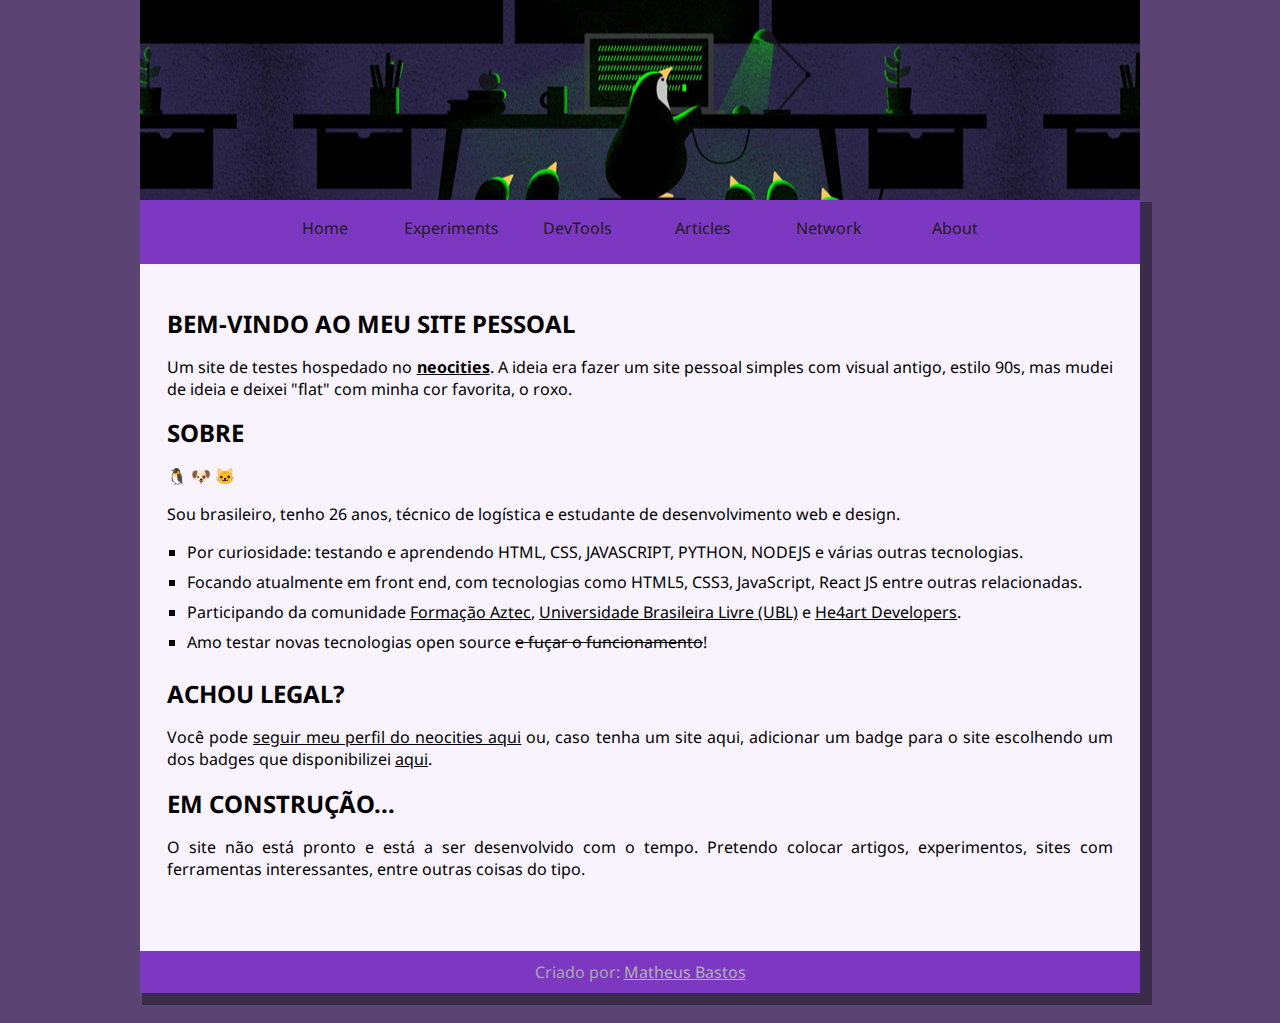
<file: site/index.html>
<!DOCTYPE html>
<html>
  <head>
    <meta charset="UTF-8">
    <meta name="viewport" content="width=device-width, initial-scale=1.0">
    <title>MB_Lithium - Welcome!</title>
    <link href="./styles/style.css" rel="stylesheet" type="text/css" media="all">
    <link href='http://fonts.googleapis.com/css?family=Noto+Sans:400,700,400,italic,700,italic&subset=latin,latin-ext' rel='stylesheet' type='text/css'>
    <link rel="shortcut icon" href="./img/icon.ico" type="image/x-icon">
    <script src="./scripts/lib/showdown.min.js" defer></script>
    <script src="./scripts/script.js" defer></script>
    <script src="./scripts/rickroll.js" defer></script>
  </head>
  <body>
    <header>
        
    </header>
    <main>
        <a name="up"></a>
        <nav>
            <div class="m_item">
                <a href="#inicio">Home</a>
            </div>
            <div class="m_item">
                <a href="./pages/experiments.html">Experiments</a>
            </div>
            <div class="m_item">
                <a href="./pages/devtools.html">DevTools</a>
            </div>
            <div class="m_item">
                <a href="./pages/articles.html">Articles</a>
            </div>
            <div class="m_item">
                <a href="./pages/network.html">Network</a>
            </div>
            <div class="m_item">
                <a href="./pages/about.html">About</a>
            </div>
        </nav>
        
        <section>
            <article id="principal">
                <h1>Bem-vindo ao meu site pessoal</h1>
                <p>
                    Um site de testes hospedado no <strong><a href="https://neocities.org" target="_blank">neocities</a></strong>. A ideia era fazer um site pessoal simples com visual antigo, estilo 90s, mas mudei de ideia e deixei "flat" com minha cor favorita, o roxo.
                </p>
                <h1>Sobre</h1>
                <p id="psobre">
                    <p>
                        &#128039; &#128054; &#128049; 
                    </p>
                    <p id="psobreApr">
                        Sou brasileiro, tenho #minha_idade anos, técnico de logística e estudante de desenvolvimento web e design.
                    </p>
                    <ul>
                        <li>
                             Por curiosidade: testando e aprendendo HTML, CSS, JAVASCRIPT, PYTHON, NODEJS e várias outras tecnologias.
                        </li>
                        <li>
                             Focando atualmente em front end, com tecnologias como HTML5, CSS3, JavaScript, React JS entre outras relacionadas.
                        </li>
                        <li>
                            Participando da comunidade <a href="https://formacao.aztecweb.net/" target="_blank">Formação Aztec</a>, <a href="https://github.com/Universidade-Livre/ciencia-da-computacao" target="_blank">Universidade Brasileira Livre (UBL)</a> e <a href="https://heartdevs.com/" target="_blank">He4art Developers</a>.
                        </li>
                        <li>
                            Amo testar novas tecnologias open source <s>e fuçar o funcionamento</s>!
                        </li>
                    </ul>
                </p> 

                <!-- Oh não, você descobriu o Rick Roll! -->
                <div id="hiddenRick"></div>

                <h1>Achou legal?</h1>
                <p>Você pode <a href="https://neocities.org/site/mblithium" target="_blank">seguir meu perfil do neocities aqui</a> ou, caso tenha um site aqui, adicionar um badge para o site escolhendo um dos badges que disponibilizei <a href="./pages/about.html#base-divulgacao">aqui</a>.</p>

                <h1>Em construção...</h1>
                <p>O site não está pronto e está a ser desenvolvido com o tempo. Pretendo colocar artigos, experimentos, sites com ferramentas interessantes, entre outras coisas do tipo.</p>

                
            </article>
        </section>
        <footer>
            <span>Criado por: <a href="https://github.com/mblithium" title="Matheus Bastos - Clique para abrir meu github!" target="_blank">Matheus Bastos</a></span>
        </footer>

        
    </main>
  </body>
</html>
</file>
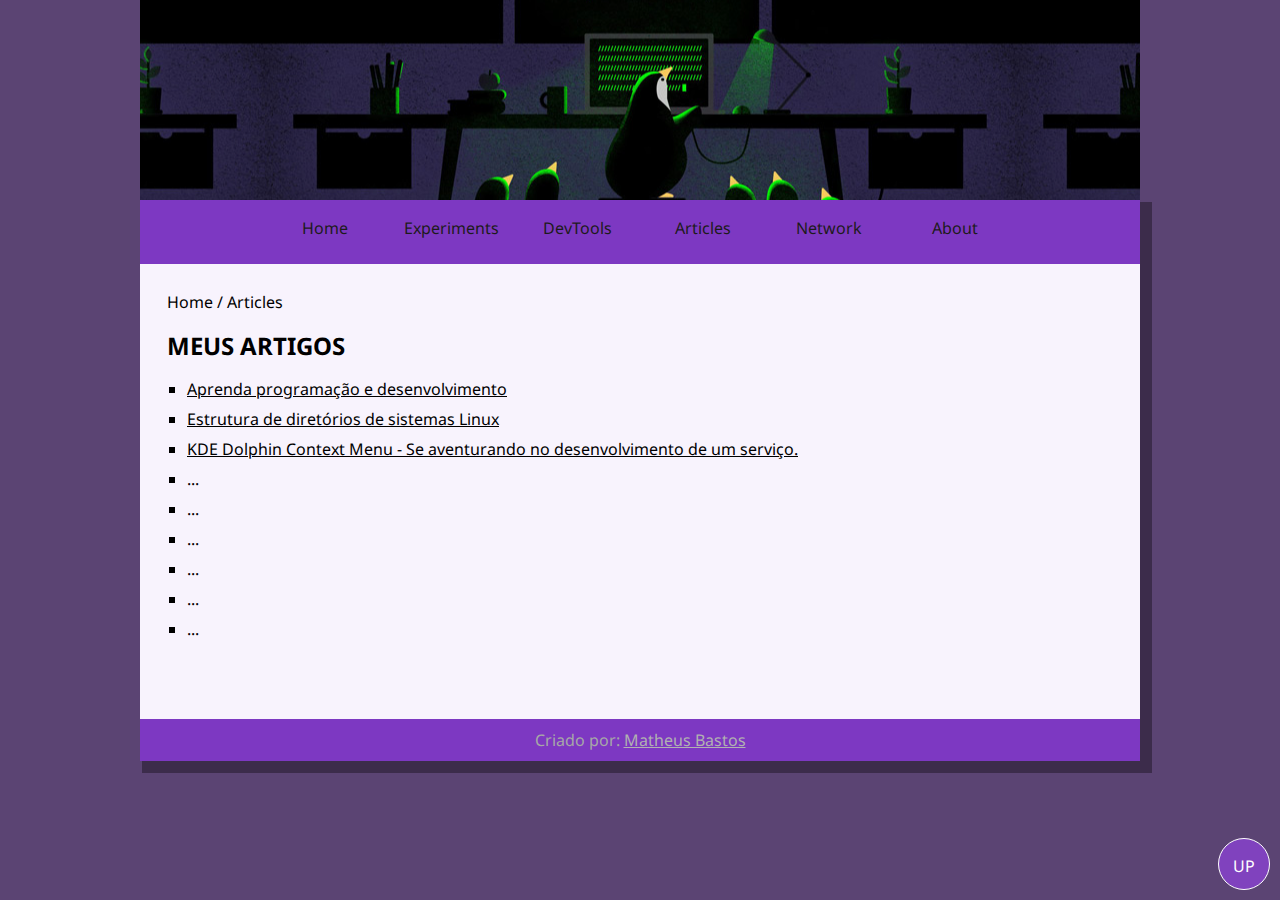
<file: site/pages/articles.html>
<!DOCTYPE html>
<html>
  <head>
    <meta charset="UTF-8">
    <meta name="viewport" content="width=device-width, initial-scale=1.0">
    <title>MB_Lithium - Welcome!</title>
    <link href="../styles/style.css" rel="stylesheet" type="text/css" media="all">
    <link href='http://fonts.googleapis.com/css?family=Noto+Sans:400,700,400,italic,700,italic&subset=latin,latin-ext' rel='stylesheet' type='text/css'>
    <link rel="shortcut icon" href="../img/icon.ico" type="image/x-icon">
  </head>
  <body>
    <header>
        
    </header>
    <a name="up"></a>
    <main>
        <nav>
            <div class="m_item">
                <a href="../index.html">Home</a>
            </div>
            <div class="m_item">
                <a href="./experiments.html">Experiments</a>
            </div>
            <div class="m_item">
                <a href="./devtools.html">DevTools</a>
            </div>
            <div class="m_item">
                <a href="#">Articles</a>
            </div>
            <div class="m_item">
                <a href="./network.html">Network</a>
            </div>
            <div class="m_item">
                <a href="./about.html">About</a>
            </div>
        </nav>
        <section>
            <div id="index-path">Home / Articles </div>
            <article id="artigos">
                <h1>Meus artigos</h1>
                <ul>
                    <li><a href="./posts/where-learn-dev.html">Aprenda programação e desenvolvimento</a></li>
                    <li><a href="./posts/linux-system-path.html">Estrutura de diretórios de sistemas Linux</a></li>
                    <li><a href="./posts/kde-plasma-dolphin-context-menu-howto.html">KDE Dolphin Context Menu - Se aventurando no desenvolvimento de um serviço.</a></li>
                    <li>...</li>
                    <li>...</li>
                    <li>...</li>
                    <li>...</li>
                    <li>...</li>
                    <li>...</li>
                </ul>
            </article>
        </section>
        <footer>
            <span>Criado por: <a href="https://github.com/mblithium" title="Matheus Bastos - Clique para abrir meu github!" target="_blank">Matheus Bastos</a></span>
        </footer>

        
    </main>  
    <div id="back-to-top-btn">
        <p><a href="#up" title="Back to up">UP</a></p>
    </div>
  </body>
</html>
</file>
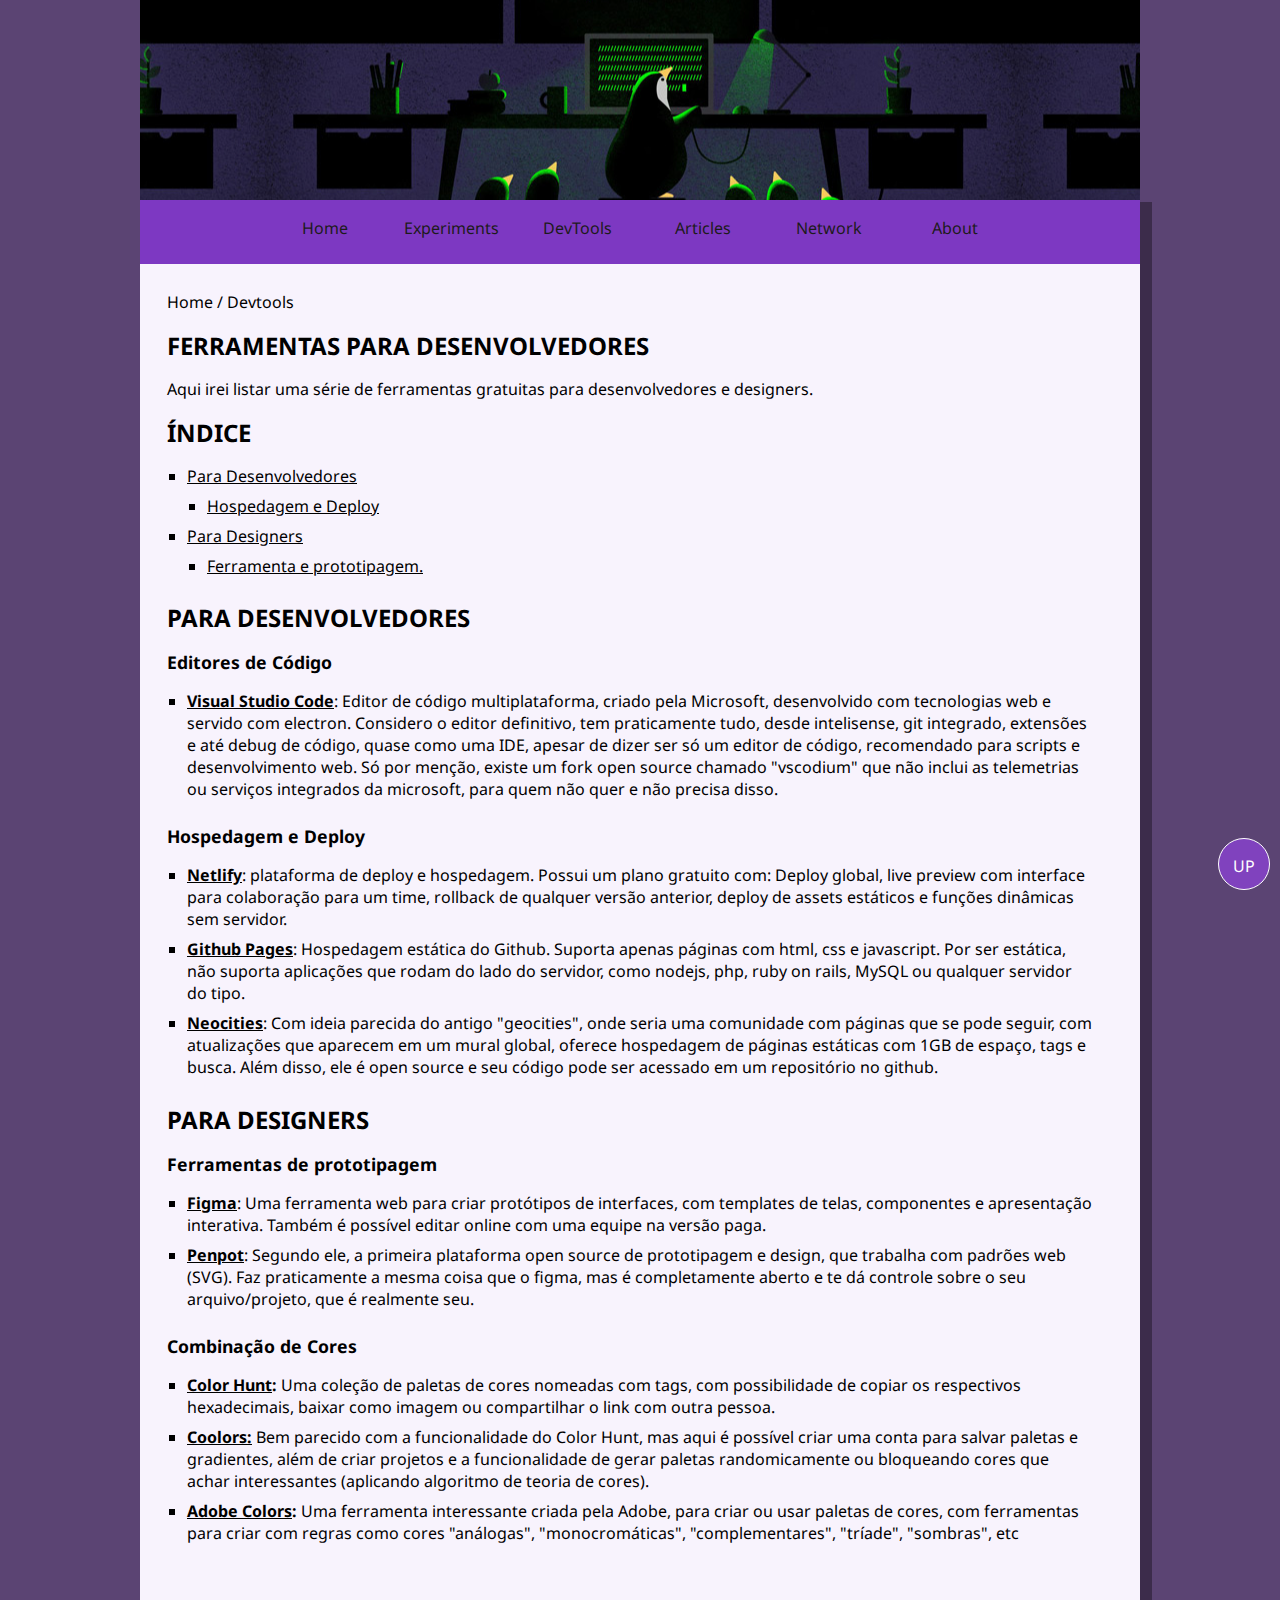
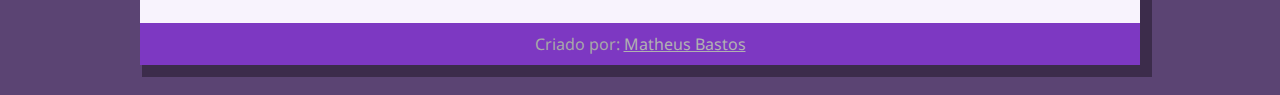
<file: site/pages/devtools.html>
<!DOCTYPE html>
<html>
  <head>
    <meta charset="UTF-8">
    <meta name="viewport" content="width=device-width, initial-scale=1.0">
    <title>MB_Lithium - Welcome!</title>
    <link href="../styles/style.css" rel="stylesheet" type="text/css" media="all">
    <link href='http://fonts.googleapis.com/css?family=Noto+Sans:400,700,400,italic,700,italic&subset=latin,latin-ext' rel='stylesheet' type='text/css'>
    <link rel="shortcut icon" href="../img/icon.ico" type="image/x-icon">
  </head>
  <body>
    <header>
        
    </header>
    <main>
        <a name="up"></a>
        <nav>
            <div class="m_item">
                <a href="../index.html">Home</a>
            </div>
            <div class="m_item">
                <a href="./experiments.html">Experiments</a>
            </div>
            <div class="m_item">
                <a href="#">DevTools</a>
            </div>
            <div class="m_item">
                <a href="./articles.html">Articles</a>
            </div>
            <div class="m_item">
                <a href="./network.html">Network</a>
            </div>
            <div class="m_item">
                <a href="./about.html">About</a>
            </div>
        </nav>
        <section>
            <div id="index-path">Home / Devtools </div>
            <article id="devtools">
                <h1>Ferramentas para desenvolvedores</h1>
                <p>Aqui irei listar uma série de ferramentas gratuitas para desenvolvedores e designers.</p>
                <h1>Índice</h1>
                <ul>
                    <li><a href="#ParaDevs">Para Desenvolvedores</a></li>
                        <ul>
                            <li>
                                <a href="#ParaDevs_Host_Deploy">Hospedagem e Deploy</a>
                            </li>
                        </ul>
                    <li><a href="#ParaDesigners">Para Designers</a></li>
                        <ul>
                            <li><a href="#ParaDesigners_ProtipTools">Ferramenta e prototipagem.</a></li>
                        </ul>
                </ul>

                <a name="ParaDevs"></a>
                <h1>Para desenvolvedores</h1>

                <a name="ParaDevs_Code_Editor"></a>
                <h2>Editores de Código</h2>
                <ul>
                    <li><strong><a href="https://code.visualstudio.com/" target="_blank">Visual Studio Code</a></strong>: Editor de código multiplataforma, criado pela Microsoft, desenvolvido com tecnologias web e servido com electron. Considero o editor definitivo, tem praticamente tudo, desde intelisense, git integrado, extensões e até debug de código, quase como uma IDE, apesar de dizer ser só um editor de código, recomendado para scripts e desenvolvimento web. Só por menção, existe um fork open source chamado "vscodium" que não inclui as telemetrias ou serviços integrados da microsoft, para quem não quer e não precisa disso.</li>
                </ul>

                <a name="ParaDevs_Host_Deploy"></a>
                <h2>Hospedagem e Deploy</h2>
                <ul>
                    <li><strong><a href="https://www.netlify.com/" target="_blank">Netlify</a></strong>: plataforma de deploy e hospedagem. Possui um plano gratuito com: Deploy global, live preview com interface para colaboração para um time, rollback de qualquer versão anterior, deploy de assets estáticos e funções dinâmicas sem servidor.</li>
                    <li><strong><a href="https://pages.github.com/" target="_blank">Github Pages</a></strong>: Hospedagem estática do Github. Suporta apenas páginas com html, css e javascript. Por ser estática, não suporta aplicações que rodam do lado do servidor, como nodejs, php, ruby on rails, MySQL ou qualquer servidor do tipo.</li>
                    <li><strong><a href="https://neocities.org/" target="_blank">Neocities</a></strong>: Com ideia parecida do antigo "geocities", onde seria uma comunidade com páginas que se pode seguir, com atualizações que aparecem em um mural global, oferece hospedagem de páginas estáticas com 1GB de espaço, tags e busca. Além disso, ele é open source e seu código pode ser acessado em um repositório no github.</li>
                </ul>

                <a name="ParaDesigners"></a>
                <h1>Para Designers</h1>

                <a name="ParaDesigners_ProtipTools"></a>
                <h2>Ferramentas de prototipagem</h2>
                <ul>
                    <li><strong><a href="https://www.figma.com/" target="_blank">Figma</a></strong>: Uma ferramenta web para criar protótipos de interfaces, com templates de telas, componentes e apresentação interativa. Também é possível editar online com uma equipe na versão paga.</li>
                    <li><strong><a href="https://penpot.app/" target="_blank">Penpot</a></strong>: Segundo ele, a primeira plataforma open source de prototipagem e design, que trabalha com padrões web (SVG). Faz praticamente a mesma coisa que o figma, mas é completamente aberto e te dá controle sobre o seu arquivo/projeto, que é realmente seu.</li>
                </ul>
                <h2>Combinação de Cores</h2>
                <ul>
                    <li><strong><a href="https://colorhunt.co/" target="_blank">Color Hunt</a>:</strong> Uma coleção de paletas de cores nomeadas com tags, com possibilidade de copiar os respectivos hexadecimais, baixar como imagem ou compartilhar o link com outra pessoa.</li>
                    <li><strong><a href="https://coolors.co/" target="_blank">Coolors:</a></strong> Bem parecido com a funcionalidade do Color Hunt, mas aqui é possível criar uma conta para salvar paletas e gradientes, além de criar projetos e a funcionalidade de gerar paletas randomicamente ou bloqueando cores que achar interessantes (aplicando algoritmo de teoria de cores).</li>
                    <li><strong><a href="https://color.adobe.com/pt/explore" target="_blank">Adobe Colors</a>:</strong> Uma ferramenta interessante criada pela Adobe,  para criar ou usar paletas de cores, com ferramentas para criar com regras como cores "análogas", "monocromáticas", "complementares", "tríade", "sombras", etc </li>
                </ul>
            </article>
        </section>
        <footer>
            <span>Criado por: <a href="https://github.com/mblithium" title="Matheus Bastos - Clique para abrir meu github!" target="_blank">Matheus Bastos</a></span>
        </footer>

        
    </main>  
    
    <div id="back-to-top-btn">
        <p><a href="#up" title="Back to up">UP</a></p>
    </div>
  </body>
</html>
</file>
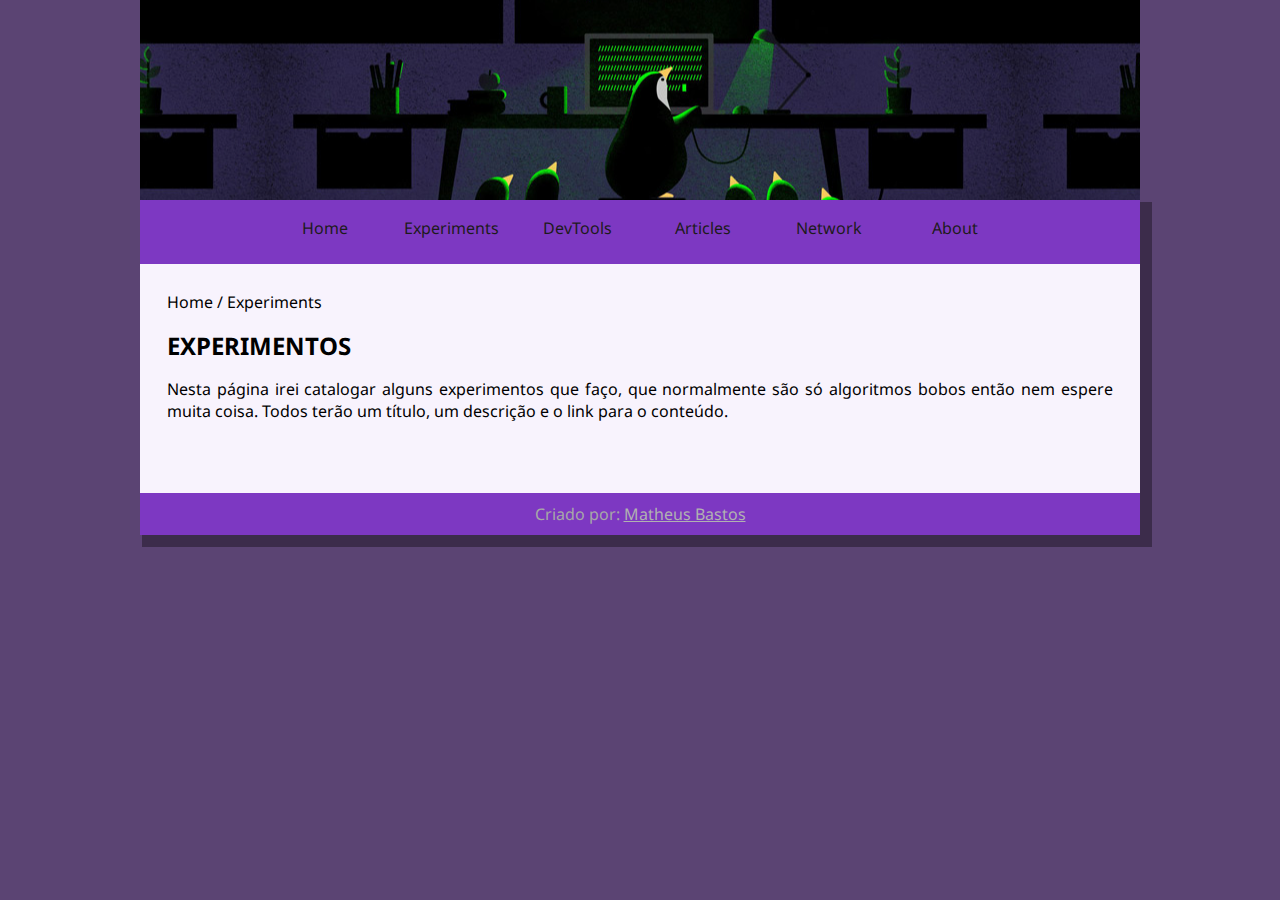
<file: site/pages/experiments.html>
<!DOCTYPE html>
<html>
  <head>
    <meta charset="UTF-8">
    <meta name="viewport" content="width=device-width, initial-scale=1.0">
    <title>MB_Lithium - About</title>
    <link href="../styles/style.css" rel="stylesheet" type="text/css" media="all">
    <link href='http://fonts.googleapis.com/css?family=Noto+Sans:400,700,400,italic,700,italic&subset=latin,latin-ext' rel='stylesheet' type='text/css'>
    <link rel="shortcut icon" href="../img/icon.ico" type="image/x-icon">
  </head>
  <body>
    <header>
        
    </header>
    <main>
        <nav>
            <div class="m_item">
                <a href="../index.html">Home</a>
            </div>
            <div class="m_item">
                <a href="#">Experiments</a>
            </div>
            <div class="m_item">
                <a href="./devtools.html">DevTools</a>
            </div>
            <div class="m_item">
                <a href="./articles.html">Articles</a>
            </div>
            <div class="m_item">
                <a href="./network.html">Network</a>
            </div>
            <div class="m_item">
                <a href="./about.html">About</a>
            </div>
        </nav>
        <section>
            <div id="index-path">Home / Experiments </div>
            <article id="artigos">
                <h1>Experimentos</h1>
                <p>Nesta página irei catalogar alguns experimentos que faço, que normalmente são só algoritmos bobos então nem espere muita coisa. Todos terão um título, um descrição e o link para o conteúdo.</p>
            </article>
        </section>
        <footer>
            <span>Criado por: <a href="https://github.com/mblithium" title="Matheus Bastos - Clique para abrir meu github!" target="_blank">Matheus Bastos</a></span>
        </footer>

        
    </main>  
    
  </body>
</html>
</file>
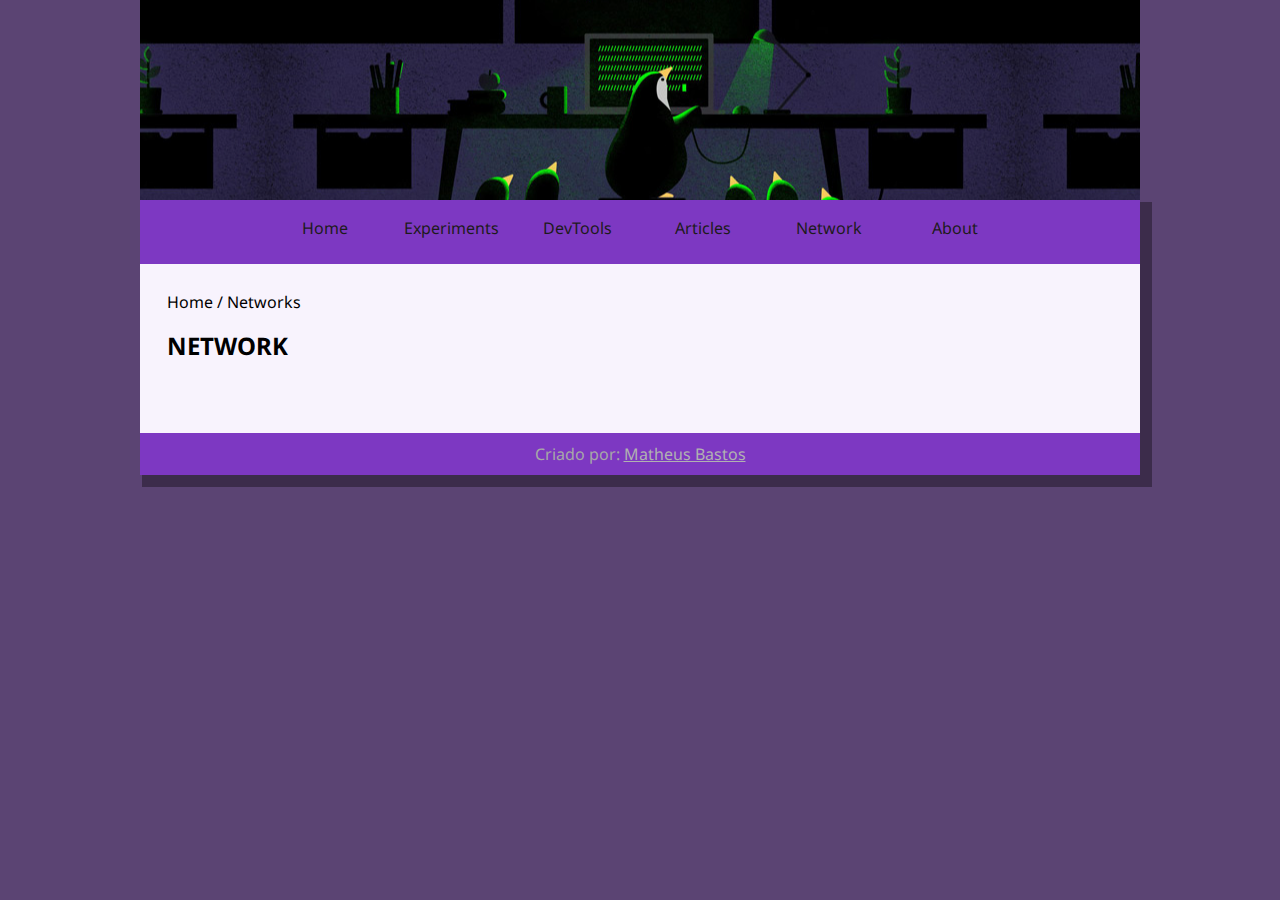
<file: site/pages/network.html>
<!DOCTYPE html>
<html>
  <head>
    <meta charset="UTF-8">
    <meta name="viewport" content="width=device-width, initial-scale=1.0">
    <title>MB_Lithium - Welcome!</title>
    <link href="../styles/style.css" rel="stylesheet" type="text/css" media="all">
    <link href='http://fonts.googleapis.com/css?family=Noto+Sans:400,700,400,italic,700,italic&subset=latin,latin-ext' rel='stylesheet' type='text/css'>
    <link rel="shortcut icon" href="../img/icon.ico" type="image/x-icon">
  </head>
  <body>
    <header>
        
    </header>
    <main>
        <nav>
            <div class="m_item">
                <a href="../index.html">Home</a>
            </div>
            <div class="m_item">
                <a href="./experiments.html">Experiments</a>
            </div>
            <div class="m_item">
                <a href="./devtools.html">DevTools</a>
            </div>
            <div class="m_item">
                <a href="./articles.html">Articles</a>
            </div>
            <div class="m_item">
                <a href="#">Network</a>
            </div>
            <div class="m_item">
                <a href="./about.html">About</a>
            </div>
        </nav>
        <section>
            <div id="index-path">Home / Networks </div>
            <article id="devtools">
                <h1>Network</h1>
            </article>
        </section>
        <footer>
            <span>Criado por: <a href="https://github.com/mblithium" title="Matheus Bastos - Clique para abrir meu github!" target="_blank">Matheus Bastos</a></span>
        </footer>

        
    </main>  
    
  </body>
</html>
</file>
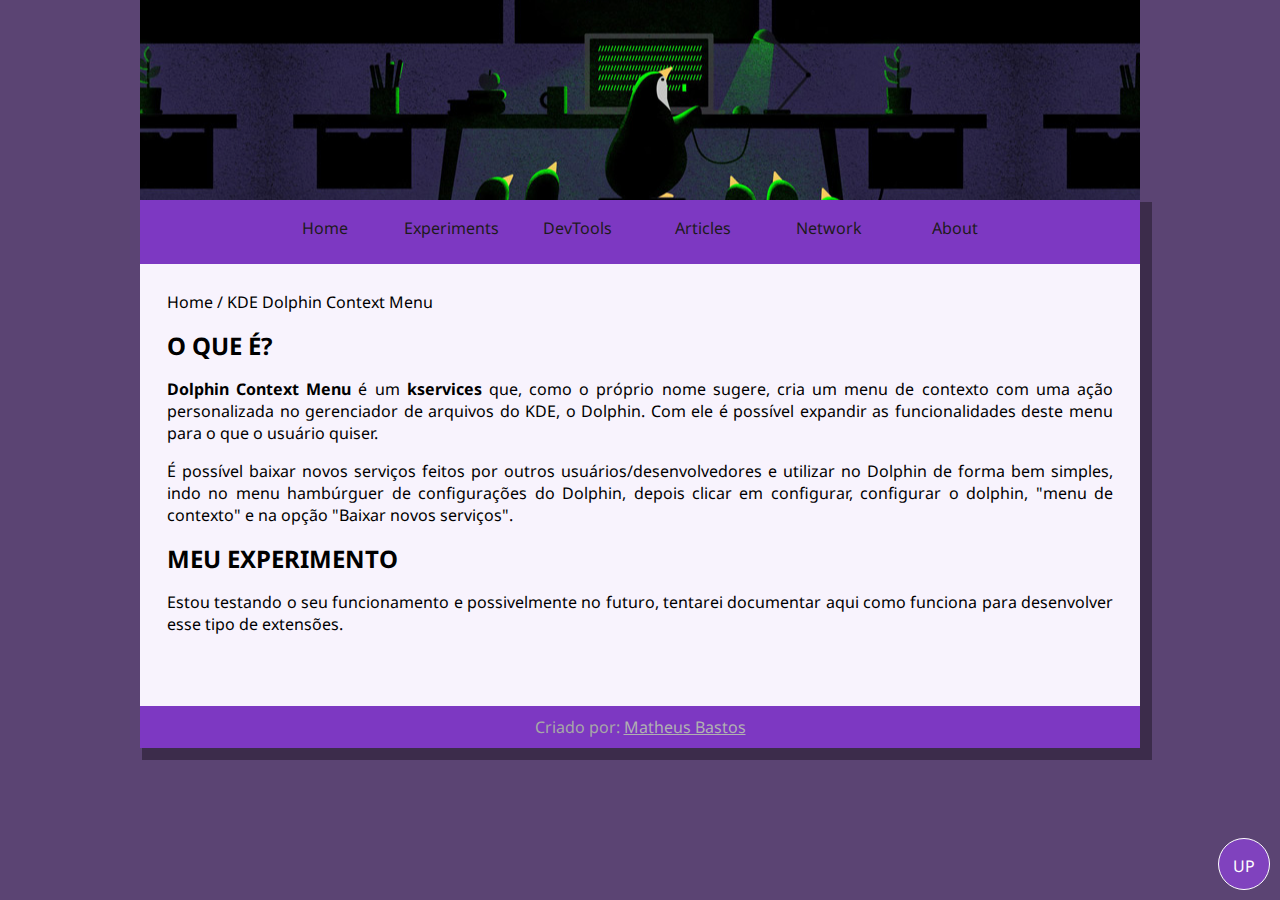
<file: site/pages/posts/kde-plasma-dolphin-context-menu-howto.html>
<!DOCTYPE html>
<html>
  <head>
    <meta charset="UTF-8">
    <meta name="viewport" content="width=device-width, initial-scale=1.0">
    <title>MB_Lithium</title>
    <link href="../../styles/style.css" rel="stylesheet" type="text/css" media="all">
    <link href='http://fonts.googleapis.com/css?family=Noto+Sans:400,700,400,italic,700,italic&subset=latin,latin-ext' rel='stylesheet' type='text/css'>
    <link rel="shortcut icon" href="../../img/icon.ico" type="image/x-icon">
  </head>
  <body>
    <header>
        
    </header>
    <main>
        <a name="up"></a>
        <nav>
            <div class="m_item">
                <a href="../../index.html">Home</a>
            </div>
            <div class="m_item">
                <a href="../experiments.html">Experiments</a>
            </div>
            <div class="m_item">
                <a href="../devtools.html">DevTools</a>
            </div>
            <div class="m_item">
                <a href="../articles.html">Articles</a>
            </div>
            <div class="m_item">
                <a href="../network.html">Network</a>
            </div>
            <div class="m_item">
                <a href="../about.html">About</a>
            </div>
        </nav>
        <section>
            <div id="index-path">Home / KDE Dolphin Context Menu </div>
            <article id="artigos">
                <h1>O que é?</h1>
                <p><strong>Dolphin Context Menu</strong> é um <strong>kservices</strong> que, como o próprio nome sugere, cria um menu de contexto com uma ação personalizada no gerenciador de arquivos do KDE, o Dolphin. Com ele é possível expandir as funcionalidades deste menu para o que o usuário quiser.</p>
                <p>É possível baixar novos serviços feitos por outros usuários/desenvolvedores e utilizar no Dolphin de forma bem simples, indo no menu hambúrguer de configurações do Dolphin, depois clicar em configurar, configurar o dolphin, "menu de contexto" e na opção "Baixar novos serviços".</p>
                <h1>Meu experimento</h1>
                <p>Estou testando o seu funcionamento e possivelmente no futuro, tentarei documentar aqui como funciona para desenvolver esse tipo de extensões.</p>

            </article>
        </section>
        <footer>
            <span>Criado por: <a href="https://github.com/mblithium" title="Matheus Bastos - Clique para abrir meu github!" target="_blank">Matheus Bastos</a></span>
        </footer>

        
    </main>  

    <div id="back-to-top-btn">
        <p><a href="#up" title="Back to up">UP</a></p>
    </div>
  </body>
</html>
</file>
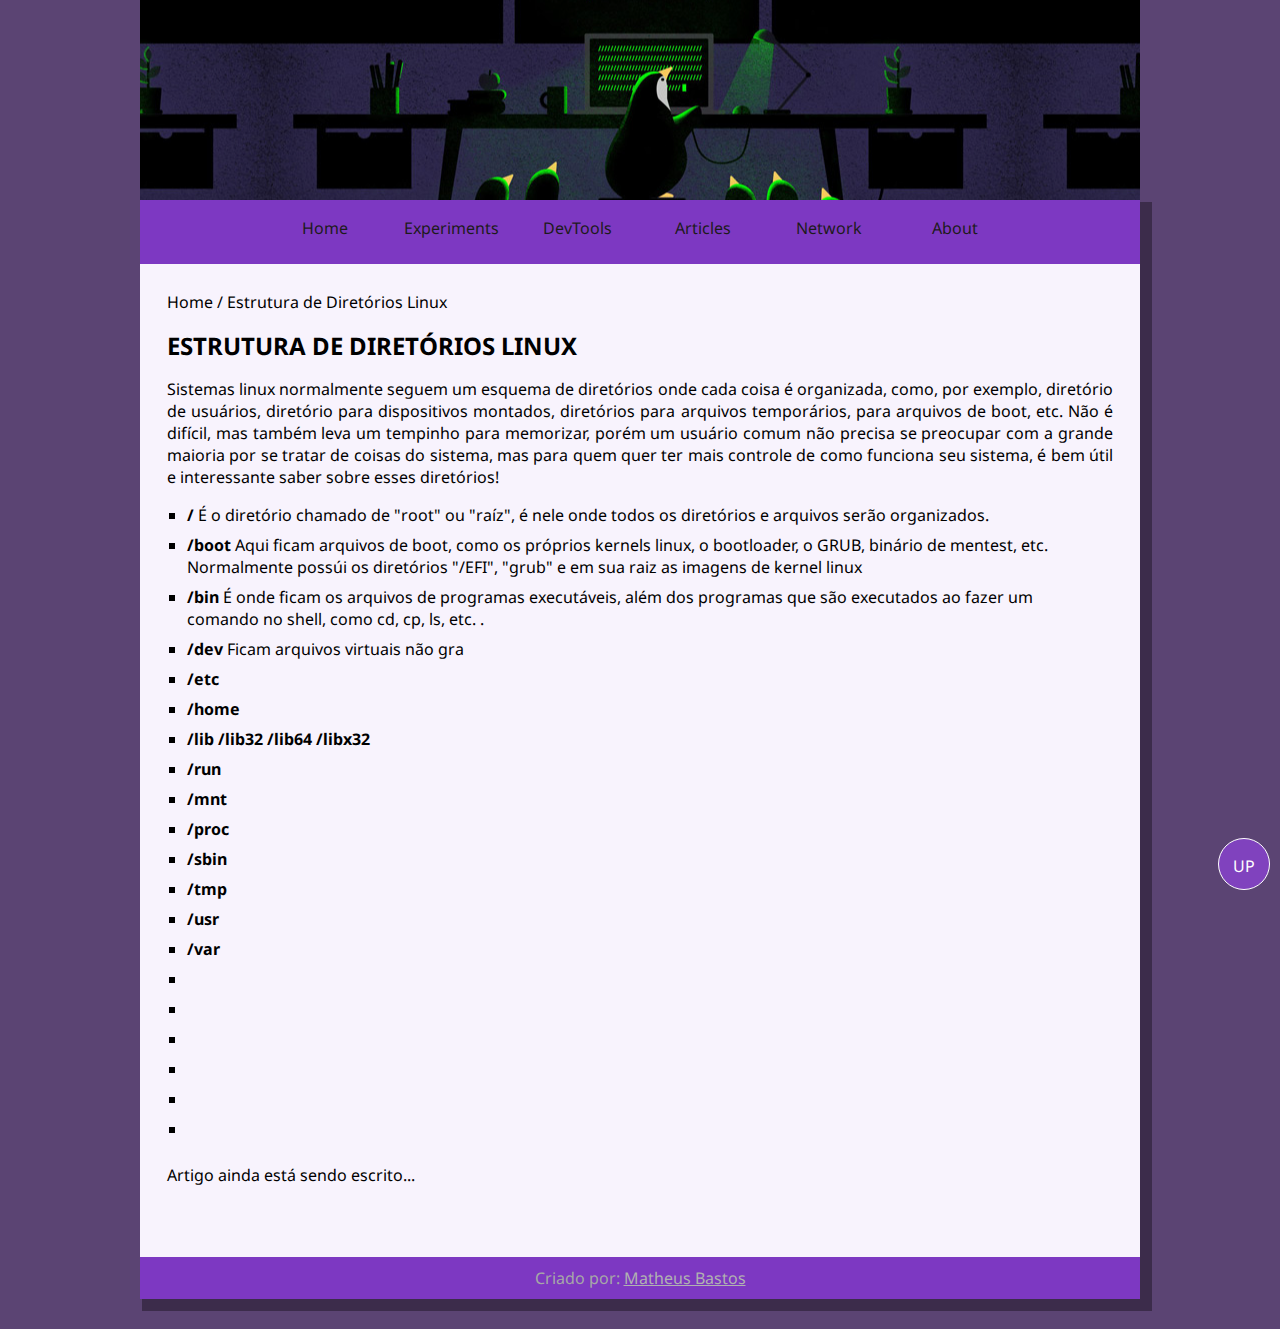
<file: site/pages/posts/linux-system-path.html>
<!DOCTYPE html>
<html>
  <head>
    <meta charset="UTF-8">
    <meta name="viewport" content="width=device-width, initial-scale=1.0">
    <title>MB_Lithium</title>
    <link href="../../styles/style.css" rel="stylesheet" type="text/css" media="all">
    <link href='http://fonts.googleapis.com/css?family=Noto+Sans:400,700,400,italic,700,italic&subset=latin,latin-ext' rel='stylesheet' type='text/css'>
    <link rel="shortcut icon" href="../../img/icon.ico" type="image/x-icon">
  </head>
  <body>
    <header>
        
    </header>
    <main>
        <a name="up"></a>
        <nav>
            <div class="m_item">
                <a href="../../index.html">Home</a>
            </div>
            <div class="m_item">
                <a href="../experiments.html">Experiments</a>
            </div>
            <div class="m_item">
                <a href="../devtools.html">DevTools</a>
            </div>
            <div class="m_item">
                <a href="../articles.html">Articles</a>
            </div>
            <div class="m_item">
                <a href="../network.html">Network</a>
            </div>
            <div class="m_item">
                <a href="../about.html">About</a>
            </div>
        </nav>
        <section>
            <div id="index-path">Home / Estrutura de Diretórios Linux</div>
            <article id="artigos">
                <h1>Estrutura de Diretórios Linux</h1>
                <p>Sistemas linux normalmente seguem um esquema de diretórios onde cada coisa é organizada, como, por exemplo, diretório de usuários, diretório para dispositivos montados, diretórios para arquivos temporários, para arquivos de boot, etc. Não é difícil, mas também leva um tempinho para memorizar, porém um usuário comum não precisa se preocupar com a grande maioria por se tratar de coisas do sistema, mas para quem quer ter mais controle de como funciona seu sistema, é bem útil e interessante saber sobre esses diretórios!</p>
                <ul>
                    <li><strong>/ </strong> É o diretório chamado de "root" ou "raíz", é nele onde todos os diretórios e arquivos serão organizados.</li>
                    <li><strong>/boot</strong> Aqui ficam arquivos de boot, como os próprios kernels linux, o bootloader, o GRUB, binário de mentest, etc. Normalmente possúi os diretórios "/EFI", "grub" e em sua raiz as imagens de kernel linux</li>
                    <li><strong>/bin</strong> É onde ficam os arquivos de programas executáveis, além dos programas que são executados ao fazer um comando no shell, como cd, cp, ls, etc. .</li>
                    <li><strong>/dev</strong> Ficam arquivos virtuais não gra</li>
                    <li><strong>/etc</strong></li>
                    <li><strong>/home</strong></li>
                    <li><strong>/lib /lib32 /lib64 /libx32</strong></li>
                    <li><strong>/run</strong></li>
                    <li><strong>/mnt</strong></li>
                    <li><strong>/proc</strong></li>
                    <li><strong>/sbin</strong></li>
                    <li><strong>/tmp</strong></li>
                    <li><strong>/usr</strong></li>
                    <li><strong>/var</strong></li>
                    <li><strong></strong></li>
                    <li><strong></strong></li>
                    <li><strong></strong></li>
                    <li><strong></strong></li>
                    <li><strong></strong></li>
                    <li><strong></strong></li>
                </ul>
                <p>Artigo ainda está sendo escrito...</p>

            </article>
        </section>
        <footer>
            <span>Criado por: <a href="https://github.com/mblithium" title="Matheus Bastos - Clique para abrir meu github!" target="_blank">Matheus Bastos</a></span>
        </footer>

        
    </main>  

    <div id="back-to-top-btn">
        <p><a href="#up" title="Back to up">UP</a></p>
    </div>
  </body>
</html>
</file>
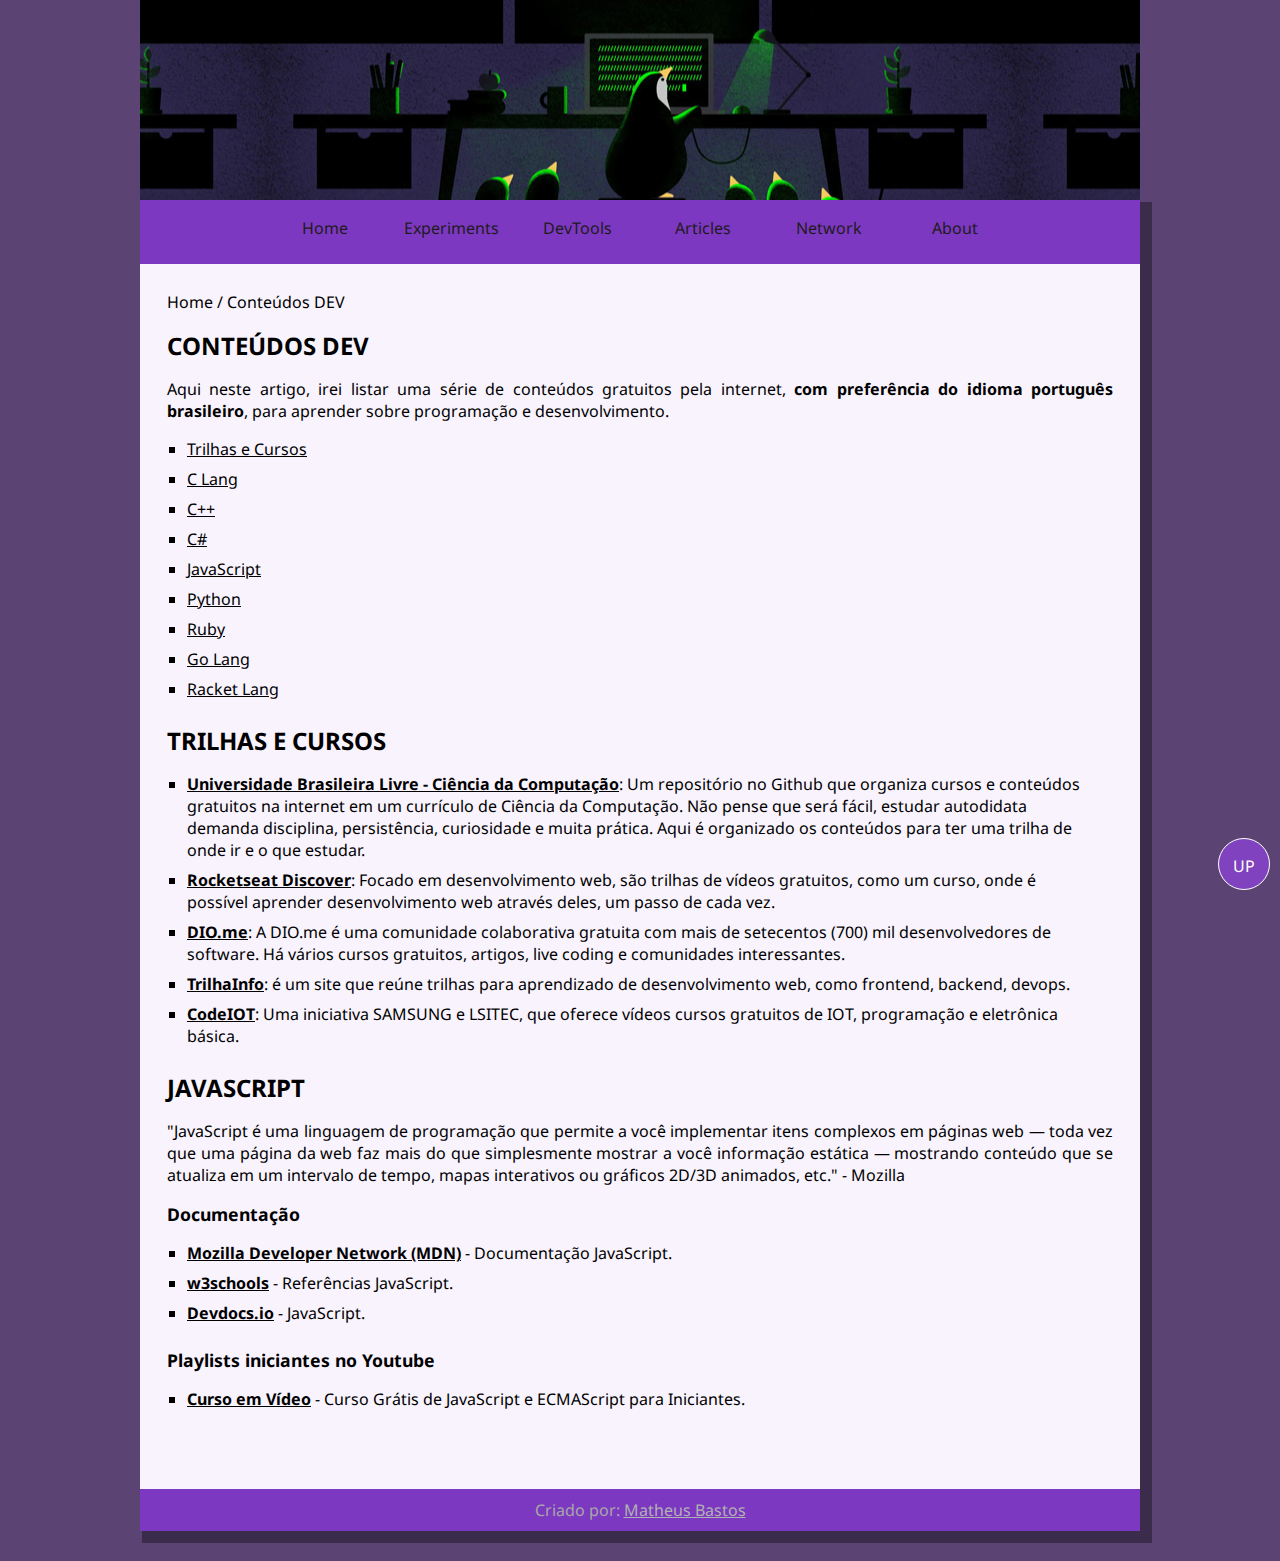
<file: site/pages/posts/where-learn-dev.html>
<!DOCTYPE html>
<html>
  <head>
    <meta charset="UTF-8">
    <meta name="viewport" content="width=device-width, initial-scale=1.0">
    <title>MB_Lithium</title>
    <link href="../../styles/style.css" rel="stylesheet" type="text/css" media="all">
    <link href='http://fonts.googleapis.com/css?family=Noto+Sans:400,700,400,italic,700,italic&subset=latin,latin-ext' rel='stylesheet' type='text/css'>
    <link rel="shortcut icon" href="../../img/icon.ico" type="image/x-icon">
  </head>
  <body>
    <header>
        
    </header>
    <main>
        <a name="up"></a>
        <nav>
            <div class="m_item">
                <a href="../../index.html">Home</a>
            </div>
            <div class="m_item">
                <a href="../experiments.html">Experiments</a>
            </div>
            <div class="m_item">
                <a href="../devtools.html">DevTools</a>
            </div>
            <div class="m_item">
                <a href="../articles.html">Articles</a>
            </div>
            <div class="m_item">
                <a href="../network.html">Network</a>
            </div>
            <div class="m_item">
                <a href="../about.html">About</a>
            </div>
        </nav>
        <section>
            <div id="index-path">Home / Conteúdos DEV </div>
            <article id="artigos">
                <h1>Conteúdos DEV</h1>
                <p>Aqui neste artigo, irei listar uma série de conteúdos gratuitos pela internet, <strong>com preferência do idioma português brasileiro</strong>, para aprender sobre programação e desenvolvimento.</p>

                <ul>
                    <li><a href="#TrilhasCursos">Trilhas e Cursos</a></li>
                    <li><a href="#C">C Lang</a></li>
                    <li><a href="#C++">C++</a></li>
                    <li><a href="#CSharp">C#</a></li>
                    <li><a href="#JS">JavaScript</a></li>
                    <li><a href="#Python">Python</a></li>
                    <li><a href="#Ruby">Ruby</a></li>
                    <li><a href="#GO">Go Lang</a></li>
                    <li><a href="#racket">Racket Lang</a></li>
                </ul>

                <a name="TrilhasCursos"></a>
                <h1>Trilhas e Cursos</h1>
                <ul>
                    <li><strong><a href="https://github.com/Universidade-Livre/ciencia-da-computacao" target="_blank">Universidade Brasileira Livre - Ciência da Computação</strong></a>: Um repositório no Github que organiza cursos e conteúdos gratuitos na internet em um currículo de Ciência da Computação. Não pense que será fácil, estudar autodidata demanda disciplina, persistência, curiosidade e muita prática. Aqui é organizado os conteúdos para ter uma trilha de onde ir e o que estudar.</li>
                    <li><a href="https://app.rocketseat.com.br/discover" target="_blank"><strong>Rocketseat Discover</strong></a>: Focado em desenvolvimento web, são trilhas de vídeos gratuitos, como um curso, onde é possível aprender desenvolvimento web através deles, um passo de cada vez.</li>
                    <li><strong><a href="https://dio.me">DIO.me</a></strong>: A DIO.me é uma comunidade colaborativa gratuita com mais de setecentos (700) mil desenvolvedores de software. Há vários cursos gratuitos, artigos, live coding e comunidades interessantes.</li>
                    <li><a href="https://www.trilha.info/" target="_blank"><strong>TrilhaInfo</strong></a>: é um site que reúne trilhas para aprendizado de desenvolvimento web, como frontend, backend, devops.</li>
                    <li><strong><a href="https://codeiot.org.br/">CodeIOT</a></strong>: Uma iniciativa SAMSUNG e LSITEC, que oferece vídeos cursos gratuitos de IOT, programação e eletrônica básica.</li>
                </ul>

                <a name="JS"></a>
                <h1>JavaScript</h1>
                <p>"JavaScript é uma linguagem de programação que permite a você implementar itens complexos em páginas web — toda vez que uma página da web faz mais do que simplesmente mostrar a você informação estática — mostrando conteúdo que se atualiza em um intervalo de tempo, mapas interativos ou gráficos 2D/3D animados, etc." - Mozilla</p>
                <h2>Documentação</h2>
                <ul>
                    <li><strong><a href="https://developer.mozilla.org/pt-BR/docs/Web/JavaScript">Mozilla Developer Network (MDN)</a></strong> - Documentação JavaScript.</li>
                    <li><strong><a href="https://www.w3schools.com/jsref/default.asp">w3schools</a></strong> - Referências JavaScript.</li>
                    <li><strong><a href="https://devdocs.io/javascript/">Devdocs.io</a></strong> - JavaScript.</li>
                </ul>
    
                <h2>Playlists iniciantes no Youtube</h2>
                <ul>
                    <li><strong><a href="https://www.youtube.com/watch?v=1-w1RfGIov4&list=PLHz_AreHm4dlsK3Nr9GVvXCbpQyHQl1o1">Curso em Vídeo</a></strong> - Curso Grátis de JavaScript e ECMAScript para Iniciantes.</li>
                </ul>
    
            </article>
        </section>
        <footer>
            <span>Criado por: <a href="https://github.com/mblithium" title="Matheus Bastos - Clique para abrir meu github!" target="_blank">Matheus Bastos</a></span>
        </footer>

        
    </main>  

    <div id="back-to-top-btn">
        <p><a href="#up" title="Back to up">UP</a></p>
    </div>
  </body>
</html>
</file>
<file: site/styles/style.css>
@import url('https://fonts.googleapis.com/css2?family=JetBrains+Mono:wght@400;500&display=swap');
@import url('https://fonts.googleapis.com/css?family=Noto Sans');

:root {
    --maxwdth: 1000px;
    --minwdth: 320px;
    --text-color: black;
    --text-link-color: rgb(29, 27, 27);
}

a {
    color: var(--text-color);
    text-decoration: underline;
}

h1 {
    font-size: 1.5rem;
}
h2 {
    font-size: 1.10rem;
}
h3 {
    font-size: 0.5rem;
}

body {
    margin: 0;
    padding: 0;
    box-sizing: border-box;
    background-color: #5B4473;
    font-family: 'Noto Sans', monospace;;
    font-weight: 400;
    background-repeat: repeat;
    background-position: center;
}

header {
    position: relative;
    background-color: #9C46F2;
    height: 200px;
    max-width: var(--maxwdth);
    max-height: 400px;
    margin: 0 auto;
    background-image: url("../img/banner.png");
    background-position: center;
}

main {
    position: relative;
    background-color: #f8f3fd;
    max-width: var(--maxwdth);
    margin: 0 auto;
    -webkit-box-shadow: 7px 7px 0px 5px rgba(0,0,0,0.34); 
    box-shadow: 7px 7px 0px 5px rgba(0,0,0,0.34);
}

main section {
    margin: 2px;
    padding: 25px;
    text-align: justify;
}

main section h1 {
    text-transform: uppercase;
}

nav {
    width: 100%;
    display: block;
    padding: 5px 0;
    text-align: center;
    background-color: #7D38C2;
}

nav div.m_item {
    min-width: 100px;
    width: auto;
    height: 30px;
    /*background-color: #7D38C2;*/
    display: inline-block;
    margin: 2px 1px;
    padding: 10px;
    text-align: center;
}

nav div.m_item:hover {
    background-color: #8042be;
    color: white;
    border-radius: 10px;
}

nav div.m_item a {
    text-decoration: none;
    color: var(--text-link-color);
}

nav div.m_item a:hover {
    color: white;
}

ul {
    list-style-type: square;
    padding: 0 20px;
    text-align: left;
}

ul li {
    padding-bottom: 8px;
    text-align: left;
}

#hiddenRick {
    text-align: center;
}
/*
#hiddenRickIframe {
    display: none;
}*/

section {
    display: inline-block;
}

article #principal {
    display: inline-block;
    position: relative;
}

footer {
    position: relative;
    margin: 30px auto;
    padding: 10px;
    color: rgb(167, 167, 167);
    background-color: #7d38c2;
    text-align: center;
}

footer a {
    color: rgb(177, 177, 177);
}

#back-to-top-btn {
    width: 50px;
    height: 50px;
    background-color: #8042be;
    display: block;
    position: fixed;
    right: 10px;
    bottom: 10px;
    text-align: center;
    color: white;
    border: 1px solid white;
    border-radius: 40px;
}

#back-to-top-btn a {
    text-decoration: none;
    color: white;
}

div.base-divulgacao {
    text-align: center;
    display: block;
    margin: 15px 0;
    width: 100%;
}

div.centrilized {
    text-align: center;
}

section {
    display: block;
}

article #artigos h1, h2, h3, h4, h5, h6 {
    text-align: left;
}

.lab {
    color: whitesmoke;
    font-size: 48px;
    background-color: #7d38c2;
    border-radius: 10px;
}

code {
    text-align: left;
    font-family: monospace;
    background-color: var(--text-link-color);
    color: white;
    display: block;
}
</file>
